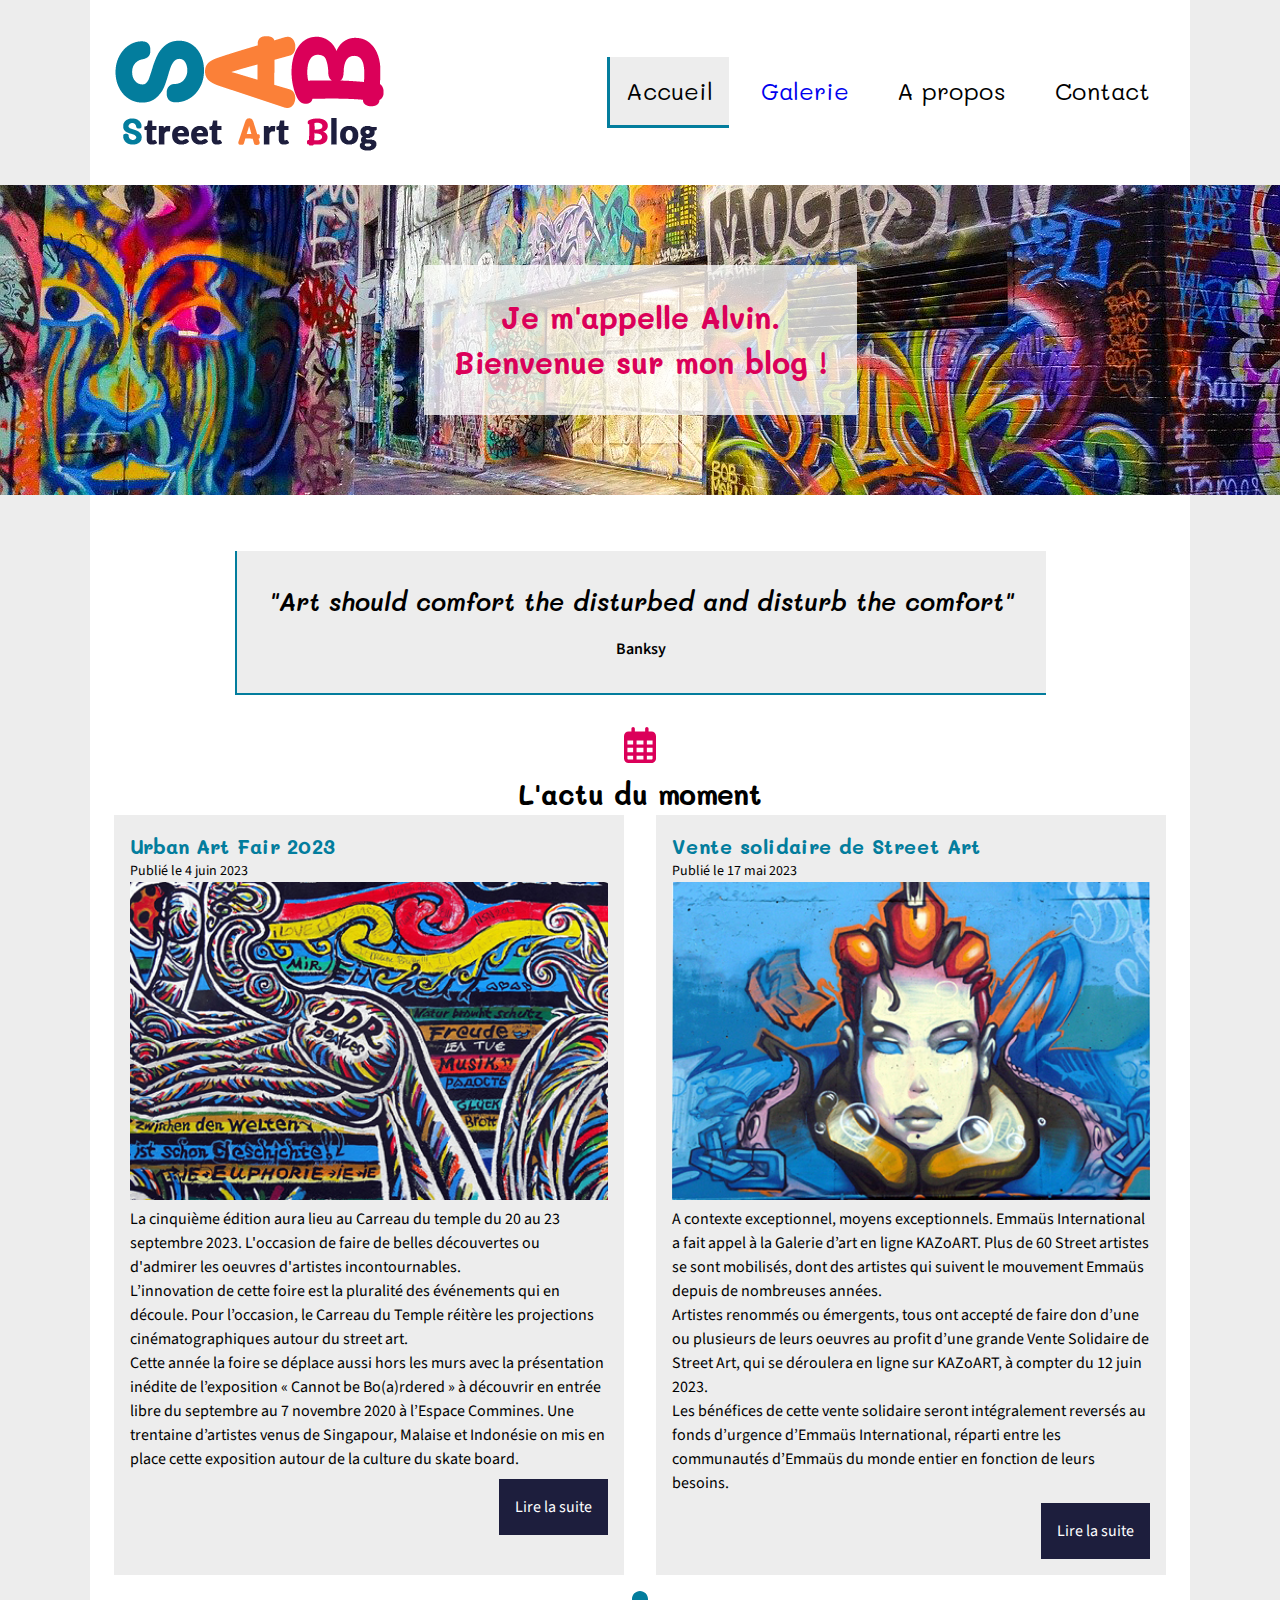
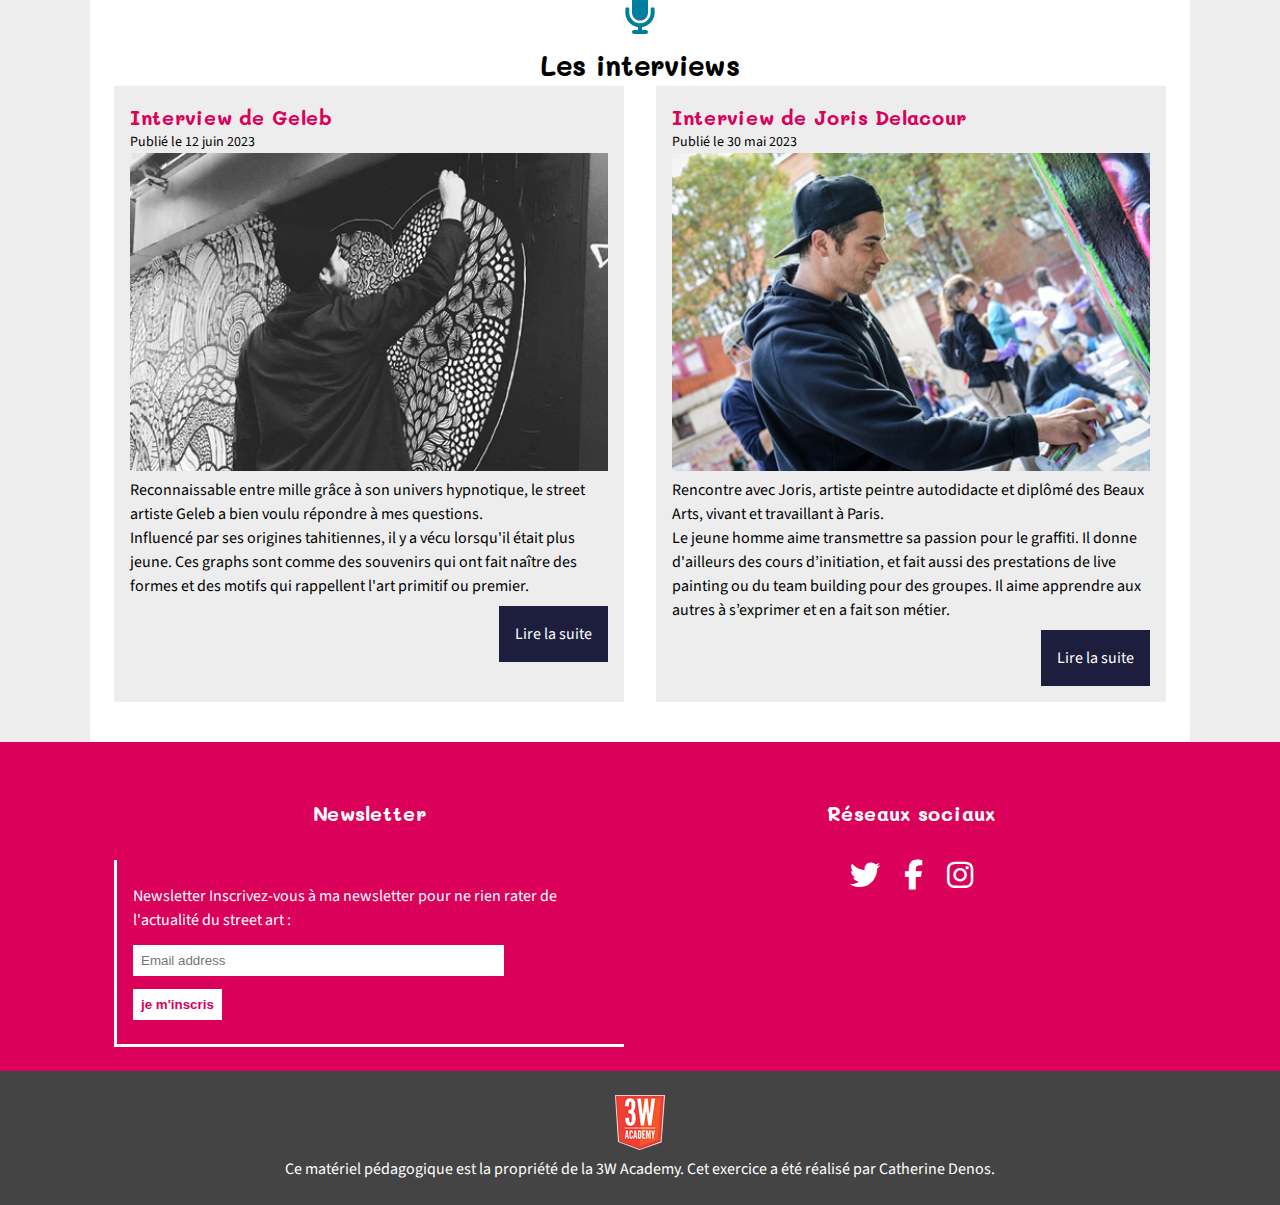
<file: index.html>
<!DOCTYPE html>
<html lang="en">
  <head>
    <meta charset="UTF-8" />
    <meta name="viewport" content="width=device-width, initial-scale=1.0" />
    <link rel="preconnect" href="https://fonts.googleapis.com" />
    <link rel="preconnect" href="https://fonts.gstatic.com" crossorigin />
    <link
      rel="stylesheet"
      href="https://cdnjs.cloudflare.com/ajax/libs/font-awesome/6.6.0/css/all.min.css"
      type="text/css"
    />
    <link
      href="https://fonts.googleapis.com/css2?family=Mali:ital,wght@0,600;1,600&family=Source+Sans+3:ital,wght@0,200..900;1,200..900&display=swap"
      rel="stylesheet"
    />
    <title>Document</title>
    <link rel="stylesheet" href="style.css" />
  </head>
  <body>
    <header class="header">
      <div class="contained header-top">
        <img src="./assets/images/logo.png" alt="Logo du t=street art blog" />
        <nav>
          <menu class="responsive-menu">
            <li class="active">Accueil</li>
            <li><a href="./galery.html">Galerie</a></li>
            <li>A propos</li>
            <li>Contact</li>
          </menu>
        </nav>
      </div>
      <div class="header-banner1-container uncontained">
        <h1>
          Je m'appelle Alvin.<br />
          Bienvenue sur mon blog !
        </h1>
      </div>
    </header>
    <main class="content contained">
      <div class="quote-container">
        <blockquote>
          "Art should comfort the disturbed and disturb the comfort"
        </blockquote>
        <p>Banksy</p>
      </div>

      <section class="actus">
        <h2>L'actu du moment</h2>

        <div class="responsive-two-col-content">
          <article>
            <h3>Urban Art Fair 2023</h3>
            <p class="date">Publié le 4 juin 2023</p>
            <picture>
              <source
                srcset="assets\images\actu1-mobile.jpg"
                media="(max-width: 779px)"
              />
              <source
                srcset="assets\images\actu1-tablette.jpg"
                media="(min-width: 780px) and (max-width: 980px)"
              />
              <img
                src="assets\images\actu1-desktop.jpg"
                alt="graffiti abstrait representant des courbes colorées"
              />
            </picture>
            <p>
              La cinquième édition aura lieu au Carreau du temple du 20 au 23
              septembre 2023. L'occasion de faire de belles découvertes ou
              d'admirer les oeuvres d'artistes incontournables.
            </p>

            <p>
              L’innovation de cette foire est la pluralité des événements qui en
              découle. Pour l’occasion, le Carreau du Temple réitère les
              projections cinématographiques autour du street art.
            </p>
            <p>
              Cette année la foire se déplace aussi hors les murs avec la
              présentation inédite de l’exposition « Cannot be Bo(a)rdered » à
              découvrir en entrée libre du septembre au 7 novembre 2020 à
              l’Espace Commines. Une trentaine d’artistes venus de Singapour,
              Malaise et Indonésie on mis en place cette exposition autour de la
              culture du skate board.
            </p>
            <div class="article-footer"><a href="#">Lire la suite</a></div>
          </article>
          <article>
            <h3>Vente solidaire de Street Art</h3>
            <p class="date">Publié le 17 mai 2023</p>
            <picture>
              <source
                srcset="assets\images\actu2-mobile.jpg"
                media="(max-width: 779px)"
              />
              <source
                srcset="assets\images\actu2-tablette.jpg"
                media="(min-width: 780px) and (max-width: 980px)"
              />
              <img
                src="assets\images\actu2-desktop.jpg"
                alt="grafiti representant un visage feminin sur fond bleu"
              />
            </picture>

            <p>
              A contexte exceptionnel, moyens exceptionnels. Emmaüs
              International a fait appel à la Galerie d’art en ligne KAZoART.
              Plus de 60 Street artistes se sont mobilisés, dont des artistes
              qui suivent le mouvement Emmaüs depuis de nombreuses années.
            </p>
            <p>
              Artistes renommés ou émergents, tous ont accepté de faire don
              d’une ou plusieurs de leurs oeuvres au profit d’une grande Vente
              Solidaire de Street Art, qui se déroulera en ligne sur KAZoART, à
              compter du 12 juin 2023.
            </p>
            <p>
              Les bénéfices de cette vente solidaire seront intégralement
              reversés au fonds d’urgence d’Emmaüs International, réparti entre
              les communautés d’Emmaüs du monde entier en fonction de leurs
              besoins.
            </p>
            <div class="article-footer"><a href="#">Lire la suite</a></div>
          </article>
        </div>
      </section>

      <section class="interviews">
        <h2>Les interviews</h2>

        <div class="responsive-two-col-content">
          <article>
            <h3>Interview de Geleb</h3>
            <p class="date">Publié le 12 juin 2023</p>
            <picture>
              <source
                srcset="assets\images\geleb-mobile.jpg"
                media="(max-width: 779px)"
              />
              <source
                srcset="assets\images\geleb-tablette.jpg"
                media="(min-width: 780px) and (max-width: 980px)"
              />
              <img
                src="assets\images\geleb-desktop.jpg"
                alt="photo de geleb de dos en train de peindre un mur "
              />
            </picture>

            <p>
              Reconnaissable entre mille grâce à son univers hypnotique, le
              street artiste Geleb a bien voulu répondre à mes questions.
            </p>
            <p>
              Influencé par ses origines tahitiennes, il y a vécu lorsqu'il
              était plus jeune. Ces graphs sont comme des souvenirs qui ont fait
              naître des formes et des motifs qui rappellent l'art primitif ou
              premier.
            </p>
            <div class="article-footer"><a href="#">Lire la suite</a></div>
          </article>
          <article>
            <h3>Interview de Joris Delacour</h3>
            <p class="date">Publié le 30 mai 2023</p>
            <picture>
              <source
                srcset="assets\images\delacour-mobile.jpg"
                media="(max-width: 779px)"
              />
              <source
                srcset="assets\images\delacour-tablette.jpg"
                media="(min-width: 780px) and (max-width: 980px)"
              />
              <img
                src="assets\images\delacour-desktop.jpg"
                alt="photo de Delacour de profil en train de peindre un mur "
              />
            </picture>
            <p>
              Rencontre avec Joris, artiste peintre autodidacte et diplômé des
              Beaux Arts, vivant et travaillant à Paris.
            </p>
            <p>
              Le jeune homme aime transmettre sa passion pour le graffiti. Il
              donne d'ailleurs des cours d’initiation, et fait aussi des
              prestations de live painting ou du team building pour des groupes.
              Il aime apprendre aux autres à s’exprimer et en a fait son métier.
            </p>
            <div class="article-footer"><a href="#">Lire la suite</a></div>
          </article>
        </div>
      </section>
      <section class="uncontained newsletter-section">
        <div class="responsive-two-col-content"></div>
      </section>
    </main>
    <footer class="footer">
      <div class="top responsive-two-col-content contained">
        <div class="form-container">
          <h3>Newsletter</h3>
          <form class="form">
            <label for="email">
              Newsletter Inscrivez-vous à ma newsletter pour ne rien rater de
              l'actualité du street art :
            </label>
            <input
              type="email"
              name="email"
              id="email"
              placeholder="Email address"
            />
            <button>je m'inscris</button>
          </form>
        </div>
        <div class="social-medias">
          <h3>Réseaux sociaux</h3>
          <div class="logo-container">
            <i class="fa-brands fa-twitter"></i>
            <i class="fa-brands fa-facebook-f"></i>
            <i class="fa-brands fa-instagram"></i>
          </div>
        </div>
      </div>
      <div class="bot">
        <img src="./assets/images/logo-3wa.png" alt="logo-3wa" />
        <p>
          Ce matériel pédagogique est la propriété de la 3W Academy. Cet
          exercice a été réalisé par Catherine Denos.
        </p>
      </div>
    </footer>
  </body>
</html>
</file>
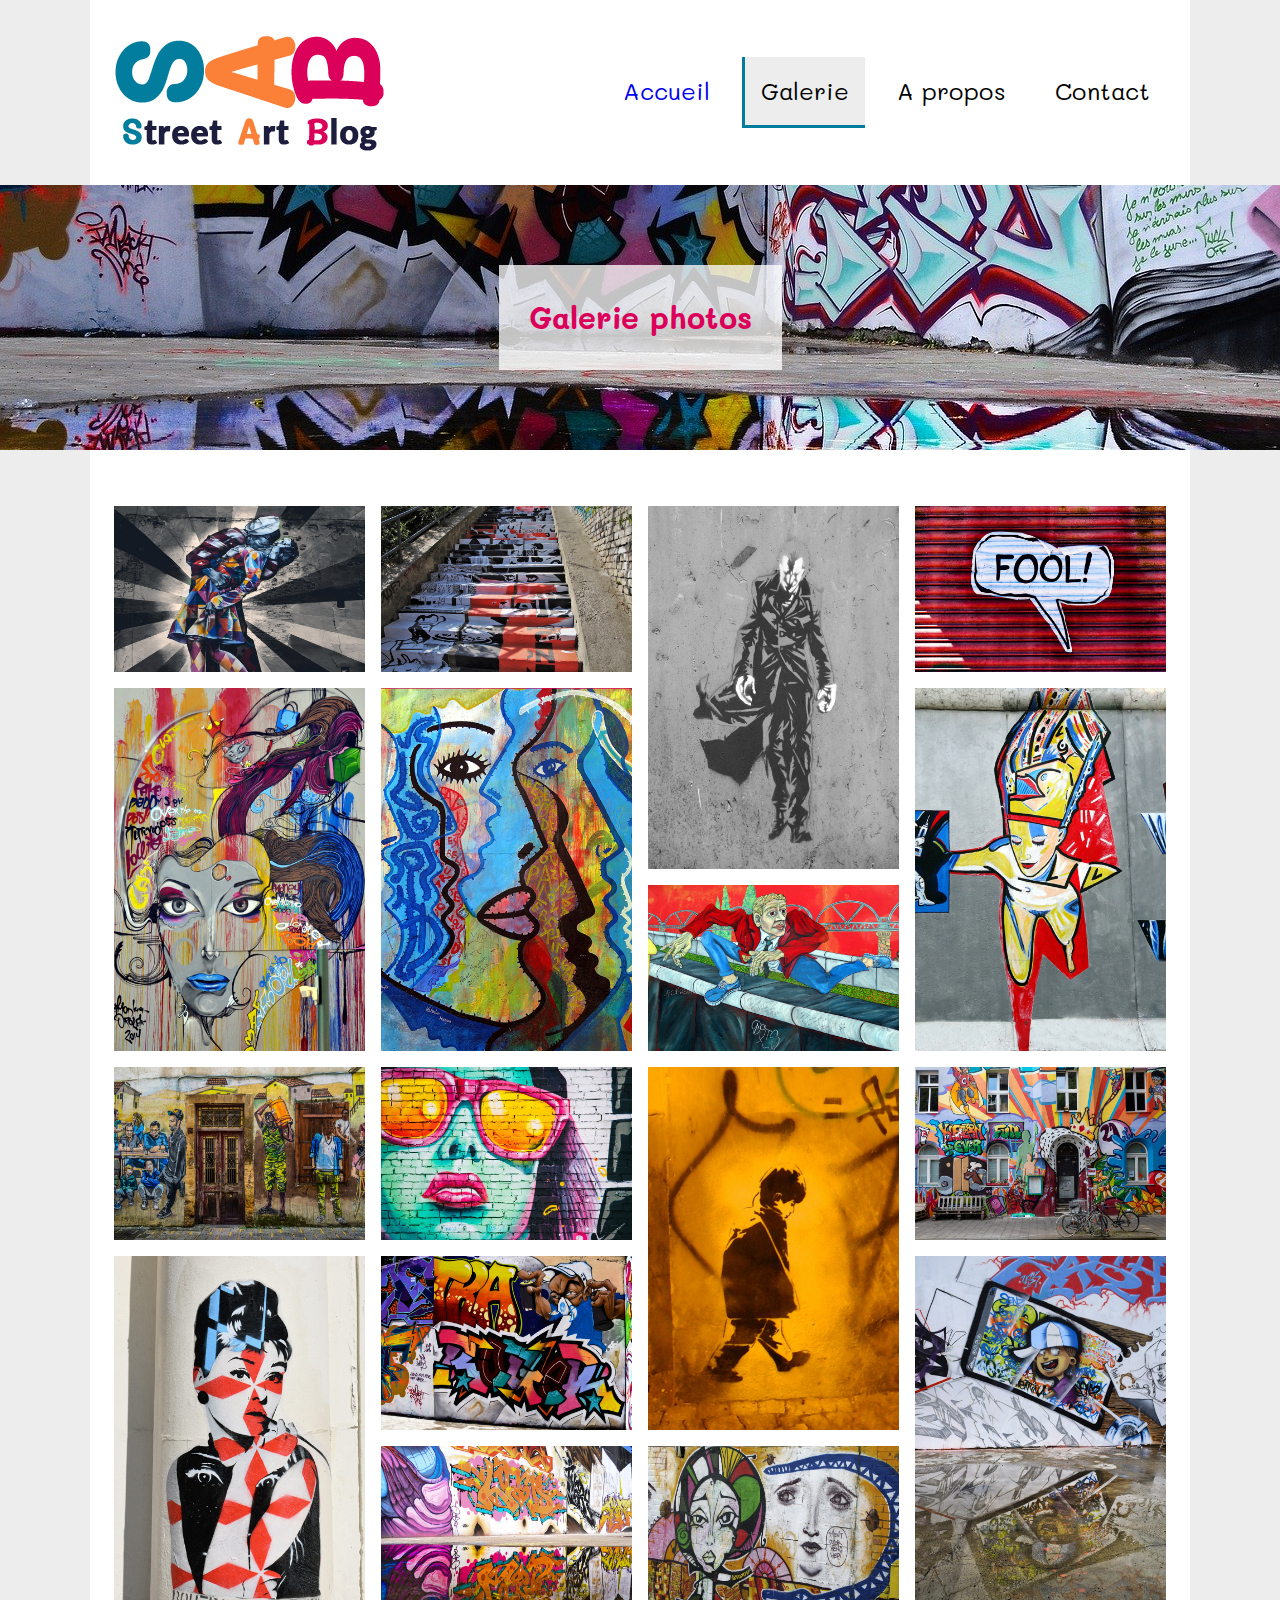
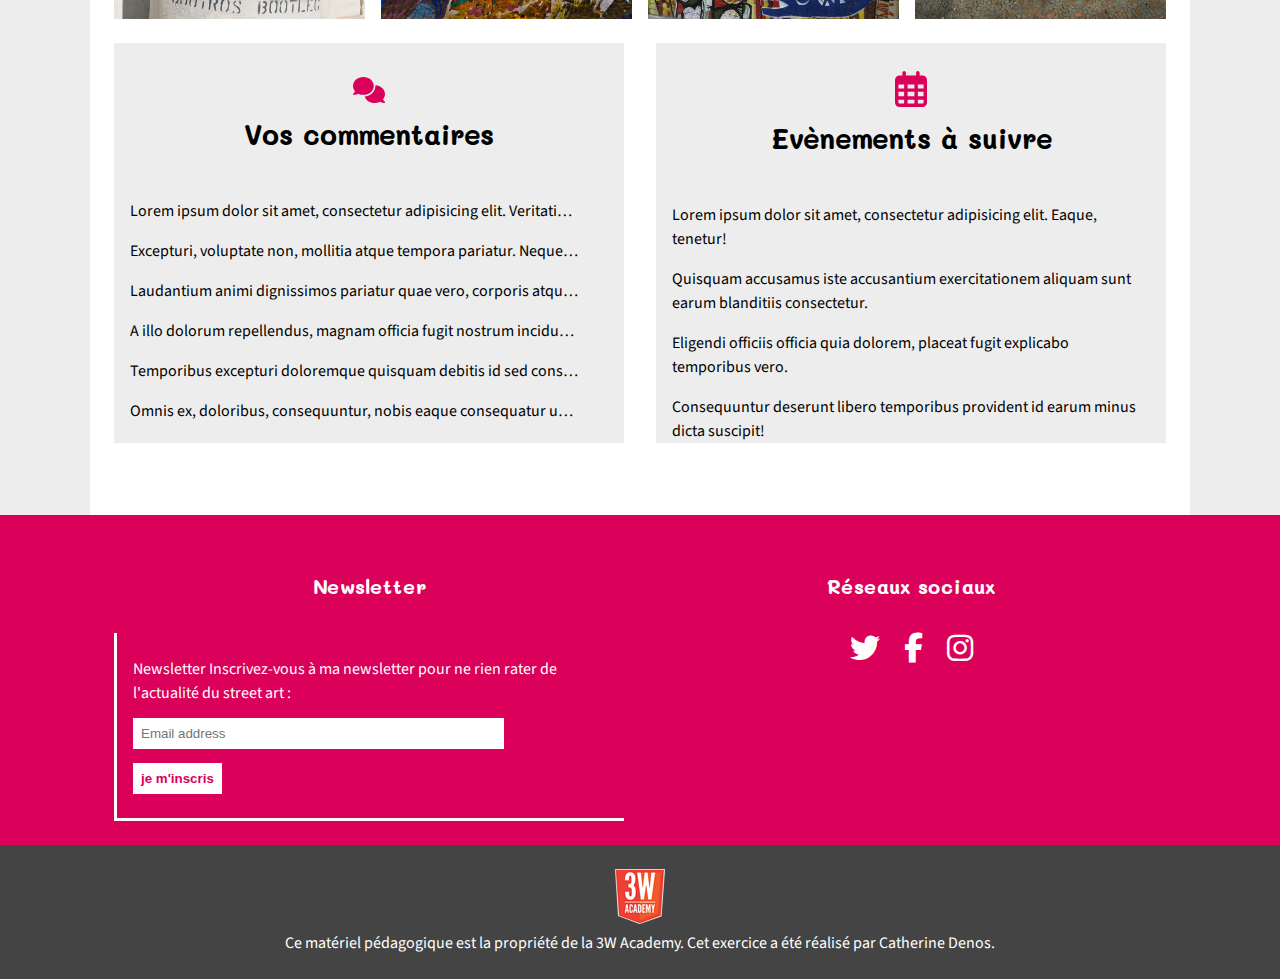
<file: galery.html>
<!DOCTYPE html>
<html lang="en">
  <head>
    <meta charset="UTF-8" />
    <meta name="viewport" content="width=device-width, initial-scale=1.0" />
    <link rel="preconnect" href="https://fonts.googleapis.com" />
    <link rel="preconnect" href="https://fonts.gstatic.com" crossorigin />
    <link
      rel="stylesheet"
      href="https://cdnjs.cloudflare.com/ajax/libs/font-awesome/6.6.0/css/all.min.css"
      type="text/css"
    />
    <link
      href="https://fonts.googleapis.com/css2?family=Mali:ital,wght@0,600;1,600&family=Source+Sans+3:ital,wght@0,200..900;1,200..900&display=swap"
      rel="stylesheet"
    />
    <title>Galerie</title>
    <link rel="stylesheet" href="style.css" />
  </head>
  <body>
    <header class="header">
      <div class="contained header-top">
        <img src="./assets/images/logo.png" alt="Logo du t=street art blog" />
        <nav>
          <menu class="responsive-menu">
            <li><a href="./index.html">Accueil</a></li>
            <li class="active">Galerie</li>
            <li>A propos</li>
            <li>Contact</li>
          </menu>
        </nav>
      </div>
      <div class="header-banner2-container uncontained">
        <h1>Galerie photos</h1>
      </div>
    </header>
    <main class="content contained">
      <div class="galery-grid">
        <img src="./assets/images/galerie/galerie1.jpg" />
        <img src="./assets/images/galerie/galerie2.jpg" />
        <img class="row-span" src="./assets/images/galerie/galerie3.jpg" />
        <img src="./assets/images/galerie/galerie4.jpg" />
        <img class="row-span" src="./assets/images/galerie/galerie5.jpg" />
        <img class="row-span" src="./assets/images/galerie/galerie6.jpg" />
        <img class="row-span" src="./assets/images/galerie/galerie7.jpg" />
        <img src="./assets/images/galerie/galerie8.jpg" />
        <img src="./assets/images/galerie/galerie9.jpg" />
        <img src="./assets/images/galerie/galerie10.jpg" />
        <img class="row-span" src="./assets/images/galerie/galerie11.jpg" />
        <img src="./assets/images/galerie/galerie12.jpg" />
        <img class="row-span" src="./assets/images/galerie/galerie16.jpg" />
        <img src="./assets/images/galerie/galerie13.jpg" />
        <img class="row-span" src="./assets/images/galerie/galerie15.jpg" />
        <img src="./assets/images/galerie/galerie14.jpg" />
        <img src="./assets/images/galerie/galerie17.jpg" />
      </div>
      <div class="responsive-two-col-content gallery-bottom-wrapper">
        <section class="comments">
          <h2>Vos commentaires</h2>
          <div class="comments-content-wrapper">
            <p>
              Lorem ipsum dolor sit amet, consectetur adipisicing elit.
              Veritatis omnis alias consequatur facilis, eos tempore ratione ad
              cumque illo natus.
            </p>
            <p>
              Excepturi, voluptate non, mollitia atque tempora pariatur. Neque
              molestias ipsa optio eaque vitae assumenda, delectus vero earum
              blanditiis. Iusto, labore.
            </p>
            <p>
              Laudantium animi dignissimos pariatur quae vero, corporis atque
              nam voluptatum minima quisquam, temporibus repellendus saepe ad
              suscipit culpa molestiae qui.
            </p>
            <p>
              A illo dolorum repellendus, magnam officia fugit nostrum incidunt
              aliquid numquam, consequuntur deleniti ratione? Quos omnis
              asperiores debitis? Esse, tenetur.
            </p>
            <p>
              Temporibus excepturi doloremque quisquam debitis id sed
              consequuntur perferendis. Amet autem quia accusamus dicta impedit,
              neque tenetur id dolorum ex.
            </p>
            <p>
              Omnis ex, doloribus, consequuntur, nobis eaque consequatur unde
              veniam enim rem, temporibus vero ab saepe culpa totam aliquam
              rerum aut?
            </p>
          </div>
        </section>
        <section class="events">
          <h2>Evènements à suivre</h2>
          <div class="events-content-wrapper">
            <p>
              Lorem ipsum dolor sit amet, consectetur adipisicing elit. Eaque,
              tenetur!
            </p>
            <p>
              Quisquam accusamus iste accusantium exercitationem aliquam sunt
              earum blanditiis consectetur.
            </p>
            <p>
              Eligendi officiis officia quia dolorem, placeat fugit explicabo
              temporibus vero.
            </p>
            <p>
              Consequuntur deserunt libero temporibus provident id earum minus
              dicta suscipit!
            </p>
            <p>
              Nemo iusto eos rem excepturi hic quidem accusantium aut,
              inventore.
            </p>
            <p>
              Quis a cupiditate, eius, officia pariatur dolorum in saepe
              sapiente.
            </p>
            <p>
              Est quaerat veniam, unde quod sequi quasi neque ducimus placeat.
            </p>
            <p>
              Repellendus cupiditate hic voluptatibus ab reiciendis velit a sit
              ullam!
            </p>
            <p>
              Fuga non necessitatibus aspernatur nobis illum quas expedita dicta
              commodi.
            </p>
            <p>
              Natus quam magni quasi error vitae nemo maiores vel aspernatur.
            </p>
          </div>
        </section>
      </div>
    </main>
    <footer class="footer">
      <div class="top responsive-two-col-content contained">
        <div class="form-container">
          <h3>Newsletter</h3>
          <form class="form">
            <label for="email">
              Newsletter Inscrivez-vous à ma newsletter pour ne rien rater de
              l'actualité du street art :
            </label>
            <input
              type="email"
              name="email"
              id="email"
              placeholder="Email address"
            />
            <button>je m'inscris</button>
          </form>
        </div>
        <div class="social-medias">
          <h3>Réseaux sociaux</h3>
          <div class="logo-container">
            <i class="fa-brands fa-twitter"></i>
            <i class="fa-brands fa-facebook-f"></i>
            <i class="fa-brands fa-instagram"></i>
          </div>
        </div>
      </div>
      <div class="bot">
        <img src="./assets/images/logo-3wa.png" alt="logo-3wa" />
        <p>
          Ce matériel pédagogique est la propriété de la 3W Academy. Cet
          exercice a été réalisé par Catherine Denos.
        </p>
      </div>
    </footer>
  </body>
</html>
</file>
<file: style.css>
:root {
  --light-grey: #ededed;
  --dark-blue: #1d1e3d;
  --light-blue: #037d9d;
  --pink: #db0059;
  --dark-grey: #444;

  --fs-default: 1rem;
  --fs-menu: 1.5rem;
  --fs-quote-big: calc((25 / 16) * 1rem);
  --fs-quote-little: calc((20 / 16) * 1rem);
  --fs-h1: calc((30 / 16) * 1rem);
  --fs-h2: calc((28 / 16) * 1rem);
  --fs-h3: calc((20 / 16) * 1rem);
  --fs-date: calc((14 / 16) * 1rem);
}

/**********************
RESET + BASIC RULES 
***********************/
* {
  box-sizing: border-box;
  margin: 0;
  text-decoration: none;
}

body {
  box-sizing: border-box;
  margin: 0;
  padding: 0;
  font-size: var(--fs-default);
  font-family: "Source Sans 3";
  background-color: var(--light-grey);
  line-height: 1.5;
}
a:visited {
  color: inherit;
}

h1,
h2,
h3,
blockquote,
menu {
  font-family: "mali";
}
h1,
h2,
blockquote,
.quote-container {
  text-align: center;
}

blockquote {
  font-style: italic;
  font-size: var(--fs-quote-big);
}

menu {
  font-size: var(--fs-menu);
  list-style: none;
  padding: 0;
  margin: 0;
}
li {
  padding: 0;
  margin: 0;
}
h1 {
  color: var(--pink);
  font-size: var(--fs-h1);
  background-color: rgba(255, 255, 255, 0.759);
  display: inline-block;
  padding: 1em;
}

h2 {
  font-size: var(--fs-h2);
}
h3 {
  font-size: var(--fs-h3);
}

.date {
  font-size: var(--fs-date);
}

img {
  width: 100%;
  height: auto;
}
/******************
RESPONSIVE LAYOUT
******************/

.contained {
  max-width: 1100px;
  margin: 0;
  margin-inline: auto;
  padding: 1.5rem;
  background-color: white;
}

.uncontained {
  width: 100%;
}
.responsive-two-col-content {
  display: grid;
  column-gap: 2rem;
}

.galery-grid {
  display: grid;
}

@media screen and (max-width: 780px) {
  .galery-grid {
    grid-template-columns: 1fr;
  }
  .responsive-menu {
    width: 100%;
    display: block;
    text-align: center;
  }
}
@media screen and (min-width: 781px) {
  .responsive-two-col-content {
    grid-template-columns: 1fr;
  }
  .galery-grid {
    grid-template-columns: 1fr 1fr;
  }

  nav {
    width: 100%;
  }
  .responsive-menu {
    width: 100%;
    display: flex;
    justify-content: space-between;
  }
}
@media screen and (min-width: 981px) {
  nav {
    width: fit-content;
  }
  .header-top {
    display: flex;
    flex-direction: row;
    justify-content: space-between;
    align-items: center;
  }
  .responsive-menu {
    display: flex;
    gap: 1rem;
    justify-content: end;
  }

  .responsive-two-col-content {
    grid-template-columns: 1fr 1fr;
  }
  .galery-grid {
    grid-template-columns: 1fr 1fr 1fr 1fr;
  }
}
@media screen and (max-width: 980px) {
  .header-top {
    text-align: center;
  }
}
/**************
HEADER
***************/
.header-top img {
  height: 100%;
  width: auto;
}

.header-top li {
  padding: 1rem;
}
.header-top .active {
  background-color: var(--light-grey);
  border-bottom: 3px solid var(--light-blue);
  border-left: 3px solid var(--light-blue);
}

.header-top li:hover {
  background-color: var(--light-grey);
}

.header-banner1-container {
  background-image: url("./assets/images/banner1.jpg");
  background-position: center;
  background-size: 100% auto;
  padding-block: 5rem;
  display: flex;
  justify-content: center;
}

.header-banner2-container {
  background-image: url("./assets/images/banner2.jpg");
  background-position: center;
  background-size: 100% auto;
  padding-block: 5rem;
  display: flex;
  justify-content: center;
}

/**************
MAIN CONTENT
**************/
/********INDEX *************/
/*** quote ***/

.quote-container {
  background-color: var(--light-grey);
  display: flex;
  flex-direction: column;
  gap: 1rem;
  width: fit-content;
  margin: auto;
  padding: 2rem;
  margin-block: 2rem;
  font-weight: 600;
  border-bottom: 2px solid var(--light-blue);
  border-left: 2px solid var(--light-blue);
}
/** article sections **/
.actus h3 {
  color: var(--light-blue);
}
.actus h2::before {
  display: block;
  content: url("./assets/picto/calendar.svg");
  width: 2rem;
  margin: auto;
}
.interviews h3 {
  color: var(--pink);
}
.interviews h2::before {
  display: block;
  content: url("./assets/picto/mic.svg");
  width: 2rem;
  margin: auto;
}
.interviews article,
.actus article {
  background-color: var(--light-grey);
  padding: 1rem;
  margin-bottom: 1rem;
}

.article-footer {
  display: flex;
  justify-content: end;
  margin-top: 0.5rem;
}

.article-footer a {
  text-decoration: none;
  color: white;
  background-color: var(--dark-blue);
  padding: 1em;
}

/********GALERY PAGE ***********/

.gallery-bottom-wrapper {
  width: 100%;
}
.galery-grid {
  margin-top: 2rem;
  gap: 1rem;
}
.galery-grid img {
  height: 100%;
}
.galery-grid .row-span {
  grid-row: span 2;
}
.gallery-bottom-wrapper {
  margin-block: 1.5rem;
}
.gallery-bottom-wrapper h2 {
  margin-block: 1em;
}
.events h2::before {
  display: block;
  content: url("./assets/picto/calendar.svg");
  width: 2rem;
  margin: auto;
}
.comments h2::before {
  display: block;
  content: url("./assets/picto/comments.svg");

  width: 2rem;
  margin: auto;
}
.gallery-bottom-wrapper section {
  background-color: var(--light-grey);
  height: 25rem;
  margin-bottom: 1.5rem;
  display: grid;
  grid-template-rows: min-content 1fr;
}
.gallery-bottom-wrapper p {
  margin: 1em;
}
.comments-content-wrapper {
  width: 60ch;
}
.comments p {
  white-space: nowrap;
  overflow: hidden;
  text-overflow: ellipsis;
}

.events-content-wrapper {
  height: auto;
  overflow-y: scroll;
}

/*******************
footer
******************/
.footer {
  color: white;
}

.footer img {
  height: auto;
  width: auto;
}

.footer h3 {
  text-align: center;
  margin-block: 2rem;
}

.footer {
  background-color: var(--pink);
}
.footer .contained {
  background-color: rgba(245, 222, 179, 0);
}

.footer .bot {
  background-color: var(--dark-grey);
}

.form {
  border-bottom: 3px solid white;
  border-left: 3px solid white;
  padding-inline: 1rem;
  padding-block: 1.5rem;
}

.form input {
  display: block;
  border: none;
  padding: 0.5rem;
  width: 50ch;
  margin-block: 1em;
}

.form button {
  border: none;
  background-color: white;
  color: var(--pink);
  padding: 0.5rem;
  font-weight: 600;
}

.social-medias .logo-container {
  display: flex;
  font-size: var(--fs-h1);
  justify-content: center;
  gap: 1.5rem;
}

.footer .bot {
  text-align: center;
  padding: 1.5rem;
}
</file>
